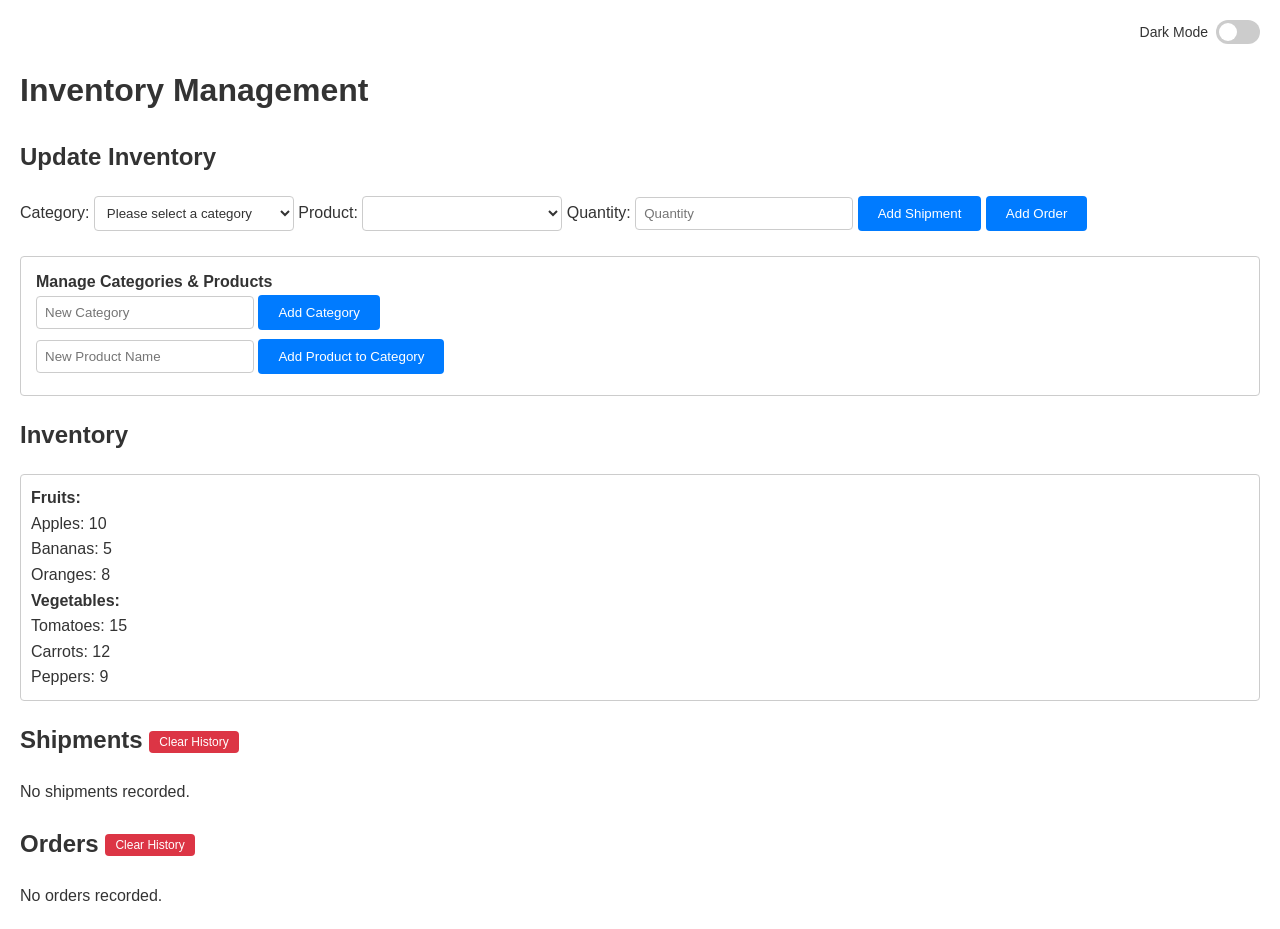
<file: index.html>
<!DOCTYPE html>
<html>
<head>
    <meta charset='utf-8'>
    <meta http-equiv='X-UA-Compatible' content='IE=edge'>
    <title>Page Title</title>
    <meta name='viewport' content='width=device-width, initial-scale=1'>
    <link rel='stylesheet' type='text/css' media='screen' href='main.css'>
    <script src='main.js' defer></script>
</head>
<body>
    <!-- Claude: Added dark mode toggle switch -->
    <div id="themeToggleContainer">
        <span class="toggle-label">Dark Mode</span>
        <label class="toggle-switch">
            <input type="checkbox" id="themeToggle">
            <span class="toggle-slider"></span>
        </label>
    </div>
    <h1>Inventory Management</h1>
    <!-- Claude: Added in-page message banner for user feedback -->
    <div id="messageBanner" class="message-banner hidden"></div>

    <h2>Update Inventory</h2>
    Category: <!-- Claude: Fixed placeholder option to use empty value for validation -->
    <select id="categoryInput"><option value="">Please select a category</option></select>
    Product: <select id="productInput"></select>
    Quantity: <input type="number" id="quantityInput" placeholder="Quantity">
    <button onclick="addShipment()">Add Shipment</button>
    <button onclick="addOrder()">Add Order</button>

    <!-- Claude: Separated category/product controls into their own boxed section -->
    <div id="manageCategoriesBox">
        <strong>Manage Categories & Products</strong><br>
        <input id="newCategoryInput" type="text" placeholder="New Category">
        <button id="addCategoryButton">Add Category</button>
        <br>
        <input id="newProductInput" type="text" placeholder="New Product Name">
        <button id="addProductButton">Add Product to Category</button>
    </div>

    <h2>Inventory</h2>
    <div id="inventoryDisplay"></div>

    <!-- Claude: Added clear buttons for shipment and order history -->
    <h2>Shipments <button id="clearShipmentsButton" class="clear-btn">Clear History</button></h2>
    <div id="shipmentDisplay"></div>

    <h2>Orders <button id="clearOrdersButton" class="clear-btn">Clear History</button></h2>
    <div id="orderDisplay"></div>
</body>
</html>
</file>
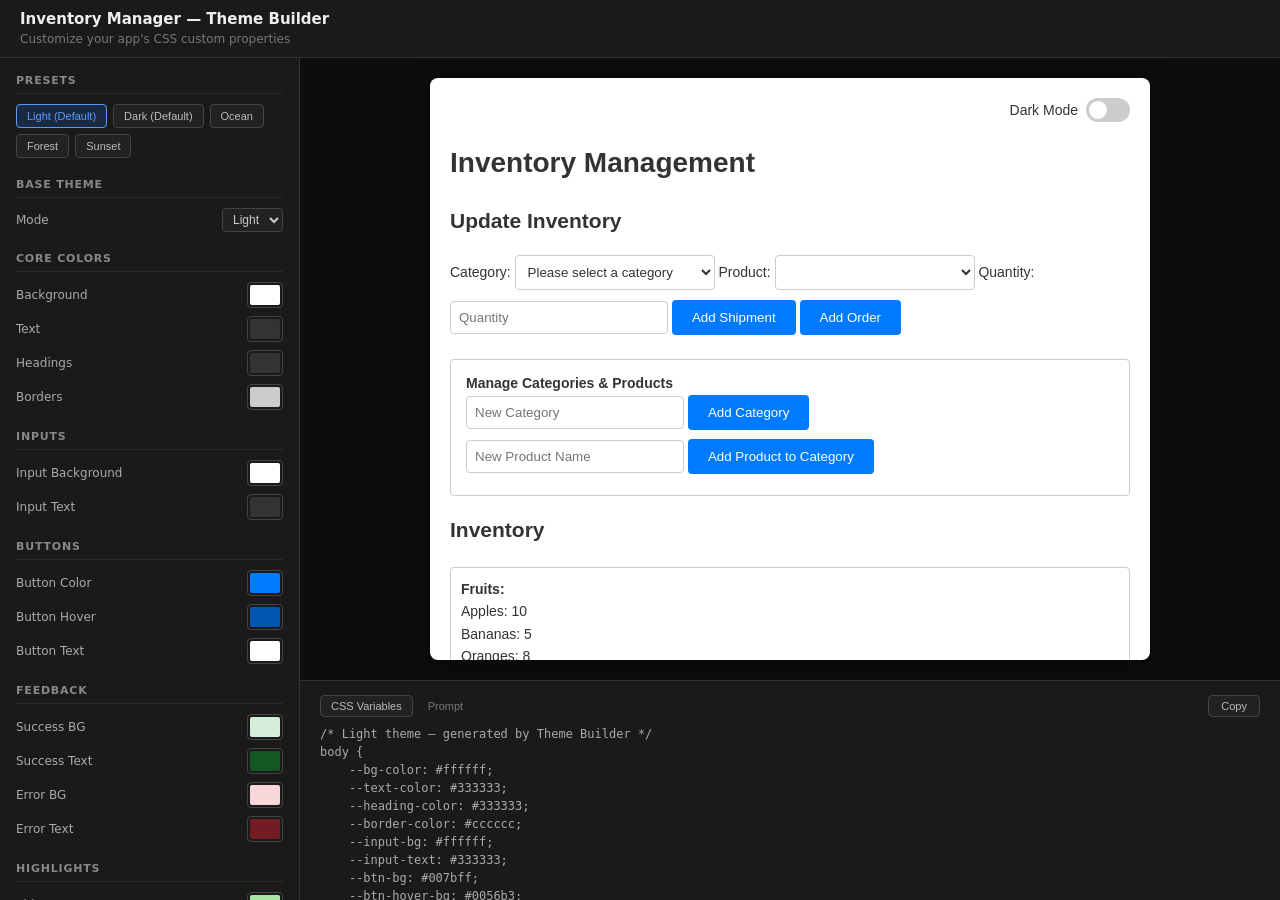
<file: theme-playground.html>
<!DOCTYPE html>
<html lang="en">
<head>
<meta charset="UTF-8">
<meta name="viewport" content="width=device-width, initial-scale=1.0">
<title>Inventory Manager — Theme Builder</title>
<style>
  *, *::before, *::after { box-sizing: border-box; margin: 0; padding: 0; }

  body {
    font-family: -apple-system, BlinkMacSystemFont, 'Segoe UI', system-ui, sans-serif;
    background: #111;
    color: #ccc;
    height: 100vh;
    overflow: hidden;
  }

  /* Layout */
  .app {
    display: grid;
    grid-template-columns: 300px 1fr;
    grid-template-rows: auto 1fr;
    height: 100vh;
  }

  .app-header {
    grid-column: 1 / -1;
    padding: 10px 20px;
    background: #1a1a1a;
    border-bottom: 1px solid #333;
    display: flex;
    align-items: center;
    justify-content: space-between;
  }

  .app-header h1 {
    font-size: 15px;
    font-weight: 600;
    color: #eee;
  }

  .app-header .subtitle {
    font-size: 12px;
    color: #777;
  }

  /* Controls panel */
  .controls {
    background: #1a1a1a;
    border-right: 1px solid #333;
    overflow-y: auto;
    padding: 16px;
  }

  .controls::-webkit-scrollbar { width: 6px; }
  .controls::-webkit-scrollbar-track { background: transparent; }
  .controls::-webkit-scrollbar-thumb { background: #444; border-radius: 3px; }

  .control-group {
    margin-bottom: 20px;
  }

  .control-group h3 {
    font-size: 11px;
    text-transform: uppercase;
    letter-spacing: 0.8px;
    color: #888;
    margin-bottom: 10px;
    padding-bottom: 6px;
    border-bottom: 1px solid #2a2a2a;
  }

  .control-row {
    display: flex;
    align-items: center;
    justify-content: space-between;
    margin-bottom: 8px;
  }

  .control-row label {
    font-size: 12px;
    color: #aaa;
    flex-shrink: 0;
    margin-right: 8px;
  }

  .control-row input[type="color"] {
    -webkit-appearance: none;
    border: 1px solid #444;
    border-radius: 4px;
    width: 36px;
    height: 26px;
    cursor: pointer;
    background: transparent;
    padding: 1px;
  }

  .control-row input[type="color"]::-webkit-color-swatch-wrapper {
    padding: 1px;
  }

  .control-row input[type="color"]::-webkit-color-swatch {
    border: none;
    border-radius: 2px;
  }

  .control-row input[type="range"] {
    width: 100px;
    accent-color: #5b9bf5;
  }

  .control-row .range-value {
    font-size: 11px;
    font-family: 'SF Mono', 'Cascadia Code', 'Consolas', monospace;
    color: #777;
    min-width: 32px;
    text-align: right;
  }

  /* Presets */
  .presets {
    display: flex;
    flex-wrap: wrap;
    gap: 6px;
    margin-bottom: 16px;
  }

  .preset-btn {
    font-size: 11px;
    padding: 5px 10px;
    border: 1px solid #444;
    border-radius: 4px;
    background: #222;
    color: #bbb;
    cursor: pointer;
    transition: all 0.15s;
  }

  .preset-btn:hover {
    border-color: #5b9bf5;
    color: #fff;
  }

  .preset-btn.active {
    border-color: #5b9bf5;
    background: #1a2a40;
    color: #5b9bf5;
  }

  /* Main area */
  .main {
    display: flex;
    flex-direction: column;
    overflow: hidden;
  }

  /* Preview */
  .preview-container {
    flex: 1;
    overflow: hidden;
    display: flex;
    justify-content: center;
    align-items: stretch;
    background: #0d0d0d;
    padding: 20px;
  }

  .preview-frame {
    position: relative;
    width: 100%;
    max-width: 720px;
    border-radius: 8px;
    overflow: hidden;
    box-shadow: 0 4px 24px rgba(0,0,0,0.4);
  }

  .preview-frame iframe {
    display: block;
    width: 100%;
    height: 100%;
    border: none;
  }

  /* Transparent overlay blocks clicks on the iframe */
  .preview-overlay {
    position: absolute;
    inset: 0;
    z-index: 10;
    cursor: default;
  }

  /* Output area */
  .output {
    border-top: 1px solid #333;
    background: #1a1a1a;
    padding: 14px 20px;
    max-height: 220px;
    overflow-y: auto;
  }

  .output-header {
    display: flex;
    justify-content: space-between;
    align-items: center;
    margin-bottom: 8px;
  }

  .output-header h3 {
    font-size: 11px;
    text-transform: uppercase;
    letter-spacing: 0.8px;
    color: #888;
  }

  .copy-btn {
    font-size: 11px;
    padding: 4px 12px;
    border: 1px solid #444;
    border-radius: 4px;
    background: #222;
    color: #bbb;
    cursor: pointer;
    transition: all 0.15s;
  }

  .copy-btn:hover {
    border-color: #5b9bf5;
    color: #fff;
  }

  .copy-btn.copied {
    border-color: #4caf50;
    color: #4caf50;
  }

  .output pre {
    font-family: 'SF Mono', 'Cascadia Code', 'Consolas', monospace;
    font-size: 12px;
    line-height: 1.5;
    color: #aaa;
    white-space: pre-wrap;
    word-break: break-word;
  }

  /* Tab switcher for output */
  .output-tabs {
    display: flex;
    gap: 4px;
  }

  .output-tab {
    font-size: 11px;
    padding: 4px 10px;
    border: 1px solid transparent;
    border-radius: 4px;
    background: transparent;
    color: #777;
    cursor: pointer;
  }

  .output-tab.active {
    border-color: #444;
    background: #222;
    color: #bbb;
  }
</style>
</head>
<body>

<div class="app">
  <div class="app-header">
    <div>
      <h1>Inventory Manager — Theme Builder</h1>
      <span class="subtitle">Customize your app's CSS custom properties</span>
    </div>
  </div>

  <!-- Controls -->
  <div class="controls">
    <div class="control-group">
      <h3>Presets</h3>
      <div class="presets" id="presets"></div>
    </div>

    <div class="control-group">
      <h3>Base Theme</h3>
      <div class="control-row">
        <label>Mode</label>
        <select id="themeMode" style="background:#222;color:#ccc;border:1px solid #444;border-radius:4px;padding:3px 6px;font-size:12px;">
          <option value="light">Light</option>
          <option value="dark">Dark</option>
        </select>
      </div>
    </div>

    <div class="control-group">
      <h3>Core Colors</h3>
      <div class="control-row">
        <label>Background</label>
        <input type="color" id="bgColor">
      </div>
      <div class="control-row">
        <label>Text</label>
        <input type="color" id="textColor">
      </div>
      <div class="control-row">
        <label>Headings</label>
        <input type="color" id="headingColor">
      </div>
      <div class="control-row">
        <label>Borders</label>
        <input type="color" id="borderColor">
      </div>
    </div>

    <div class="control-group">
      <h3>Inputs</h3>
      <div class="control-row">
        <label>Input Background</label>
        <input type="color" id="inputBg">
      </div>
      <div class="control-row">
        <label>Input Text</label>
        <input type="color" id="inputText">
      </div>
    </div>

    <div class="control-group">
      <h3>Buttons</h3>
      <div class="control-row">
        <label>Button Color</label>
        <input type="color" id="btnBg">
      </div>
      <div class="control-row">
        <label>Button Hover</label>
        <input type="color" id="btnHoverBg">
      </div>
      <div class="control-row">
        <label>Button Text</label>
        <input type="color" id="btnText">
      </div>
    </div>

    <div class="control-group">
      <h3>Feedback</h3>
      <div class="control-row">
        <label>Success BG</label>
        <input type="color" id="msgSuccessBg">
      </div>
      <div class="control-row">
        <label>Success Text</label>
        <input type="color" id="msgSuccessText">
      </div>
      <div class="control-row">
        <label>Error BG</label>
        <input type="color" id="msgErrorBg">
      </div>
      <div class="control-row">
        <label>Error Text</label>
        <input type="color" id="msgErrorText">
      </div>
    </div>

    <div class="control-group">
      <h3>Highlights</h3>
      <div class="control-row">
        <label>Shipment</label>
        <input type="color" id="highlightShipment">
      </div>
      <div class="control-row">
        <label>Order</label>
        <input type="color" id="highlightOrder">
      </div>
    </div>

    <div class="control-group">
      <h3>Sizing</h3>
      <div class="control-row">
        <label>Font Size</label>
        <input type="range" id="fontSize" min="12" max="20" step="1">
        <span class="range-value" id="fontSizeVal"></span>
      </div>
      <div class="control-row">
        <label>Border Radius</label>
        <input type="range" id="borderRadius" min="0" max="16" step="1">
        <span class="range-value" id="borderRadiusVal"></span>
      </div>
      <div class="control-row">
        <label>Spacing</label>
        <input type="range" id="spacing" min="12" max="32" step="2">
        <span class="range-value" id="spacingVal"></span>
      </div>
    </div>
  </div>

  <!-- Main content area -->
  <div class="main">
    <div class="preview-container">
      <div class="preview-frame">
        <iframe id="previewFrame" src="index.html"></iframe>
        <div class="preview-overlay"></div>
      </div>
    </div>

    <!-- Output -->
    <div class="output">
      <div class="output-header">
        <div class="output-tabs">
          <button class="output-tab active" data-tab="css" onclick="switchTab('css')">CSS Variables</button>
          <button class="output-tab" data-tab="prompt" onclick="switchTab('prompt')">Prompt</button>
        </div>
        <button class="copy-btn" id="copyBtn" onclick="copyOutput()">Copy</button>
      </div>
      <pre id="outputPre"></pre>
    </div>
  </div>
</div>

<script>
// ── Defaults ────────────────────────────────────────────────
const LIGHT_DEFAULTS = {
  bgColor: '#ffffff', textColor: '#333333', headingColor: '#333333',
  borderColor: '#cccccc', inputBg: '#ffffff', inputText: '#333333',
  btnBg: '#007bff', btnHoverBg: '#0056b3', btnText: '#ffffff',
  highlightShipment: '#a8e6a3', highlightOrder: '#f5a623',
  msgSuccessBg: '#d4edda', msgSuccessText: '#155724',
  msgErrorBg: '#f8d7da', msgErrorText: '#721c24',
  fontSize: 14, borderRadius: 4, spacing: 20
};

const DARK_DEFAULTS = {
  bgColor: '#1e1e1e', textColor: '#e0e0e0', headingColor: '#e0e0e0',
  borderColor: '#8b8484', inputBg: '#2c2c2c', inputText: '#e0e0e0',
  btnBg: '#0d6efd', btnHoverBg: '#3d8bfd', btnText: '#ffffff',
  highlightShipment: '#2e7d32', highlightOrder: '#e65100',
  msgSuccessBg: '#1b4332', msgSuccessText: '#a8e6a3',
  msgErrorBg: '#4a1c1c', msgErrorText: '#f5a6a6',
  fontSize: 14, borderRadius: 4, spacing: 20
};

const PRESETS = {
  'Light (Default)': { mode: 'light', ...LIGHT_DEFAULTS },
  'Dark (Default)': { mode: 'dark', ...DARK_DEFAULTS },
  'Ocean':  {
    mode: 'dark',
    bgColor: '#0b1929', textColor: '#b2d4f5', headingColor: '#e3f0ff',
    borderColor: '#1e3a5f', inputBg: '#0f2440', inputText: '#b2d4f5',
    btnBg: '#1976d2', btnHoverBg: '#2196f3', btnText: '#ffffff',
    highlightShipment: '#004d40', highlightOrder: '#e65100',
    msgSuccessBg: '#0d3b2e', msgSuccessText: '#80cbc4',
    msgErrorBg: '#3e1a1a', msgErrorText: '#ef9a9a',
    fontSize: 14, borderRadius: 6, spacing: 20
  },
  'Forest': {
    mode: 'light',
    bgColor: '#f5f7f2', textColor: '#2d3b2d', headingColor: '#1a2e1a',
    borderColor: '#c5d4b5', inputBg: '#ffffff', inputText: '#2d3b2d',
    btnBg: '#2e7d32', btnHoverBg: '#1b5e20', btnText: '#ffffff',
    highlightShipment: '#a5d6a7', highlightOrder: '#ffb74d',
    msgSuccessBg: '#e8f5e9', msgSuccessText: '#1b5e20',
    msgErrorBg: '#fce4ec', msgErrorText: '#b71c1c',
    fontSize: 14, borderRadius: 6, spacing: 22
  },
  'Sunset': {
    mode: 'dark',
    bgColor: '#1a1018', textColor: '#e8d5d0', headingColor: '#ffeedd',
    borderColor: '#3d2833', inputBg: '#241520', inputText: '#e8d5d0',
    btnBg: '#e65100', btnHoverBg: '#ff6d00', btnText: '#ffffff',
    highlightShipment: '#ff8a65', highlightOrder: '#ffab40',
    msgSuccessBg: '#1b3a2a', msgSuccessText: '#a5d6a7',
    msgErrorBg: '#4a1a1a', msgErrorText: '#ef9a9a',
    fontSize: 14, borderRadius: 8, spacing: 20
  }
};

// ── State ───────────────────────────────────────────────────
const state = { mode: 'light', ...LIGHT_DEFAULTS };
let activePreset = 'Light (Default)';
let activeTab = 'css';

// ── Control IDs mapped to state keys ────────────────────────
const COLOR_CONTROLS = [
  'bgColor', 'textColor', 'headingColor', 'borderColor',
  'inputBg', 'inputText', 'btnBg', 'btnHoverBg', 'btnText',
  'msgSuccessBg', 'msgSuccessText', 'msgErrorBg', 'msgErrorText',
  'highlightShipment', 'highlightOrder'
];

const RANGE_CONTROLS = [
  { id: 'fontSize', valId: 'fontSizeVal', unit: 'px' },
  { id: 'borderRadius', valId: 'borderRadiusVal', unit: 'px' },
  { id: 'spacing', valId: 'spacingVal', unit: 'px' }
];

// ── Init ────────────────────────────────────────────────────
function init() {
  buildPresets();
  bindControls();
  syncControlsFromState();

  const iframe = document.getElementById('previewFrame');
  iframe.addEventListener('load', () => updateAll());

  updateOutput(); // show output immediately; preview updates on iframe load
}

function buildPresets() {
  const container = document.getElementById('presets');
  for (const name of Object.keys(PRESETS)) {
    const btn = document.createElement('button');
    btn.className = 'preset-btn' + (name === activePreset ? ' active' : '');
    btn.textContent = name;
    btn.addEventListener('click', () => applyPreset(name));
    container.appendChild(btn);
  }
}

function applyPreset(name) {
  const preset = PRESETS[name];
  if (!preset) return;
  activePreset = name;
  Object.assign(state, preset);
  document.getElementById('themeMode').value = state.mode;
  syncControlsFromState();
  updateAll();
  document.querySelectorAll('.preset-btn').forEach(b => {
    b.classList.toggle('active', b.textContent === name);
  });
}

function bindControls() {
  // Mode select
  document.getElementById('themeMode').addEventListener('change', (e) => {
    state.mode = e.target.value;
    const defaults = state.mode === 'dark' ? DARK_DEFAULTS : LIGHT_DEFAULTS;
    Object.assign(state, defaults);
    syncControlsFromState();
    activePreset = null;
    clearActivePreset();
    updateAll();
  });

  // Color pickers
  for (const key of COLOR_CONTROLS) {
    document.getElementById(key).addEventListener('input', (e) => {
      state[key] = e.target.value;
      activePreset = null;
      clearActivePreset();
      updateAll();
    });
  }

  // Range sliders
  for (const { id, valId, unit } of RANGE_CONTROLS) {
    document.getElementById(id).addEventListener('input', (e) => {
      state[id] = parseInt(e.target.value);
      document.getElementById(valId).textContent = e.target.value + unit;
      activePreset = null;
      clearActivePreset();
      updateAll();
    });
  }
}

function syncControlsFromState() {
  for (const key of COLOR_CONTROLS) {
    document.getElementById(key).value = state[key];
  }
  for (const { id, valId, unit } of RANGE_CONTROLS) {
    document.getElementById(id).value = state[id];
    document.getElementById(valId).textContent = state[id] + unit;
  }
}

function clearActivePreset() {
  document.querySelectorAll('.preset-btn').forEach(b => b.classList.remove('active'));
}

// ── Render ──────────────────────────────────────────────────
function updateAll() {
  renderPreview();
  updateOutput();
}

function renderPreview() {
  const iframe = document.getElementById('previewFrame');
  const iDoc = iframe.contentDocument;
  if (!iDoc || !iDoc.body) return;

  const s = state;

  // Force dark/light mode on the iframe's body, bypassing its own toggle logic
  if (s.mode === 'dark') {
    iDoc.body.setAttribute('data-theme', 'dark');
  } else {
    iDoc.body.removeAttribute('data-theme');
  }

  // Inject (or update) a style tag with our CSS variable overrides
  let styleEl = iDoc.getElementById('playground-overrides');
  if (!styleEl) {
    styleEl = iDoc.createElement('style');
    styleEl.id = 'playground-overrides';
    iDoc.head.appendChild(styleEl);
  }

  styleEl.textContent = `
    /* Theme Builder overrides */
    body, body[data-theme="dark"] {
      --bg-color: ${s.bgColor} !important;
      --text-color: ${s.textColor} !important;
      --heading-color: ${s.headingColor} !important;
      --border-color: ${s.borderColor} !important;
      --input-bg: ${s.inputBg} !important;
      --input-text: ${s.inputText} !important;
      --btn-bg: ${s.btnBg} !important;
      --btn-hover-bg: ${s.btnHoverBg} !important;
      --btn-text: ${s.btnText} !important;
      --highlight-shipment: ${s.highlightShipment} !important;
      --highlight-order: ${s.highlightOrder} !important;
      --msg-success-bg: ${s.msgSuccessBg} !important;
      --msg-success-text: ${s.msgSuccessText} !important;
      --msg-error-bg: ${s.msgErrorBg} !important;
      --msg-error-text: ${s.msgErrorText} !important;
    }
    body {
      font-size: ${s.fontSize}px !important;
      margin: ${s.spacing}px !important;
    }
    input, select, button, .message-banner, #inventoryDisplay, #manageCategoriesBox {
      border-radius: ${s.borderRadius}px !important;
    }
  `;
}

// ── Output ──────────────────────────────────────────────────
function updateOutput() {
  const pre = document.getElementById('outputPre');
  if (activeTab === 'css') {
    pre.textContent = generateCSS();
  } else {
    pre.textContent = generatePrompt();
  }
}

function generateCSS() {
  const s = state;
  const isDark = s.mode === 'dark';
  const selector = isDark ? 'body[data-theme="dark"]' : 'body';

  let css = `/* ${isDark ? 'Dark' : 'Light'} theme — generated by Theme Builder */\n`;
  css += `${selector} {\n`;
  css += `    --bg-color: ${s.bgColor};\n`;
  css += `    --text-color: ${s.textColor};\n`;
  css += `    --heading-color: ${s.headingColor};\n`;
  css += `    --border-color: ${s.borderColor};\n`;
  css += `    --input-bg: ${s.inputBg};\n`;
  css += `    --input-text: ${s.inputText};\n`;
  css += `    --btn-bg: ${s.btnBg};\n`;
  css += `    --btn-hover-bg: ${s.btnHoverBg};\n`;
  css += `    --btn-text: ${s.btnText};\n`;
  css += `    --highlight-shipment: ${s.highlightShipment};\n`;
  css += `    --highlight-order: ${s.highlightOrder};\n`;
  css += `    --msg-success-bg: ${s.msgSuccessBg};\n`;
  css += `    --msg-success-text: ${s.msgSuccessText};\n`;
  css += `    --msg-error-bg: ${s.msgErrorBg};\n`;
  css += `    --msg-error-text: ${s.msgErrorText};\n`;
  css += `}`;

  const defaults = isDark ? DARK_DEFAULTS : LIGHT_DEFAULTS;
  if (s.fontSize !== defaults.fontSize || s.borderRadius !== defaults.borderRadius || s.spacing !== defaults.spacing) {
    css += `\n\n/* Sizing overrides */\n`;
    if (s.fontSize !== defaults.fontSize) {
      css += `body { font-size: ${s.fontSize}px; }\n`;
    }
    if (s.borderRadius !== defaults.borderRadius) {
      css += `input, select, button, .message-banner, #inventoryDisplay, #manageCategoriesBox {\n`;
      css += `    border-radius: ${s.borderRadius}px;\n}\n`;
    }
    if (s.spacing !== defaults.spacing) {
      css += `body { margin: ${s.spacing}px; }\n`;
    }
  }

  return css;
}

function generatePrompt() {
  const s = state;
  const defaults = s.mode === 'dark' ? DARK_DEFAULTS : LIGHT_DEFAULTS;
  const parts = [];

  // Identify non-default changes
  const colorNames = {
    bgColor: 'background', textColor: 'text color', headingColor: 'heading color',
    borderColor: 'border color', inputBg: 'input background', inputText: 'input text',
    btnBg: 'button color', btnHoverBg: 'button hover color', btnText: 'button text',
    highlightShipment: 'shipment highlight', highlightOrder: 'order highlight',
    msgSuccessBg: 'success background', msgSuccessText: 'success text',
    msgErrorBg: 'error background', msgErrorText: 'error text'
  };

  const colorChanges = [];
  for (const [key, label] of Object.entries(colorNames)) {
    if (s[key] !== defaults[key]) {
      colorChanges.push(`${label} to ${s[key]}`);
    }
  }

  if (colorChanges.length > 0) {
    parts.push('Change ' + colorChanges.join(', ') + '.');
  }

  if (s.fontSize !== defaults.fontSize) {
    parts.push(`Set the base font size to ${s.fontSize}px.`);
  }
  if (s.borderRadius !== defaults.borderRadius) {
    parts.push(`Use a border-radius of ${s.borderRadius}px for inputs, buttons, and containers.`);
  }
  if (s.spacing !== defaults.spacing) {
    parts.push(`Use ${s.spacing}px for body margin/padding.`);
  }

  if (parts.length === 0) {
    return `Using the default ${s.mode} theme — no changes from baseline.`;
  }

  return `Update the ${s.mode} theme in main.css:\n\n${parts.join('\n')}`;
}

// ── Tab switching ───────────────────────────────────────────
function switchTab(tab) {
  activeTab = tab;
  document.querySelectorAll('.output-tab').forEach(t => {
    t.classList.toggle('active', t.dataset.tab === tab);
  });
  updateOutput();
}

// ── Copy ────────────────────────────────────────────────────
function copyOutput() {
  const text = document.getElementById('outputPre').textContent;
  navigator.clipboard.writeText(text).then(() => {
    const btn = document.getElementById('copyBtn');
    btn.textContent = 'Copied!';
    btn.classList.add('copied');
    setTimeout(() => {
      btn.textContent = 'Copy';
      btn.classList.remove('copied');
    }, 1500);
  });
}

// ── Go ──────────────────────────────────────────────────────
init();
</script>
</body>
</html>
</file>
<file: main.css>
/* styles.css */
/* This is just some basic formatting to get us started. */

/* Claude: Added CSS custom properties for dark mode theming */
body {
    --bg-color: #ffffff;
    --text-color: #333333;
    --heading-color: #333333;
    --border-color: #cccccc;
    --input-bg: #ffffff;
    --input-text: #333333;
    --btn-bg: #007bff;
    --btn-hover-bg: #0056b3;
    --btn-text: #ffffff;
    --highlight-shipment: #a8e6a3;
    --highlight-order: #f5a623;
    --msg-success-bg: #d4edda;
    --msg-success-text: #155724;
    --msg-error-bg: #f8d7da;
    --msg-error-text: #721c24;
}

body[data-theme="dark"] {
    --bg-color: #1e1e1e;
    --text-color: #e0e0e0;
    --heading-color: #e0e0e0;
    --border-color: #8b8484;
    --input-bg: #2c2c2c;
    --input-text: #e0e0e0;
    --btn-bg: #0d6efd;
    --btn-hover-bg: #3d8bfd;
    --btn-text: #ffffff;
    --highlight-shipment: #2e7d32;
    --highlight-order: #e65100;
    --msg-success-bg: #1b4332;
    --msg-success-text: #a8e6a3;
    --msg-error-bg: #4a1c1c;
    --msg-error-text: #f5a6a6;
}

/* Body styles */
body {
    font-family: Arial, sans-serif;
    line-height: 1.6;
    margin: 20px;
    background-color: var(--bg-color);
    color: var(--text-color);
    transition: background-color 0.3s, color 0.3s;
}

/* Heading styles */
h1, h2 {
    color: var(--heading-color);
}

/* Form and input styles */
input[type="number"], input[type="text"], select {
    margin-bottom: 10px;
    padding: 8px;
    width: 200px;
    background-color: var(--input-bg);
    color: var(--input-text);
    border: 1px solid var(--border-color);
    border-radius: 4px;
}

/* Button styles */
button {
    padding: 10px 20px;
    background-color: var(--btn-bg);
    color: var(--btn-text);
    border: none;
    border-radius: 4px;
    cursor: pointer;
}

button:hover {
    background-color: var(--btn-hover-bg);
}

/* Claude: Clear history button styling */
.clear-btn {
    font-size: 12px;
    padding: 4px 10px;
    background-color: #dc3545;
    vertical-align: middle;
}

.clear-btn:hover {
    background-color: #a71d2a;
}

/* Claude: Boxed section for category/product management */
#manageCategoriesBox {
    margin-top: 15px;
    padding: 12px 15px;
    border: 1px solid var(--border-color);
    border-radius: 4px;
    display: block;
}

/* Inventory display styles */
#inventoryDisplay {
    margin-top: 20px;
    padding: 10px;
    border: 1px solid var(--border-color);
    border-radius: 4px;
}


/* Claude: Added highlight animations for shipment/order feedback */
@keyframes highlight-shipment {
    0%   { background-color: var(--highlight-shipment); }
    100% { background-color: transparent; }
}

@keyframes highlight-order {
    0%   { background-color: var(--highlight-order); }
    100% { background-color: transparent; }
}

.highlight-shipment {
    animation: highlight-shipment 1.5s ease-out;
}

.highlight-order {
    animation: highlight-order 1.5s ease-out;
}

/* Claude: Dark mode toggle switch styling */
#themeToggleContainer {
    text-align: right;
    margin-bottom: 10px;
    display: flex;
    align-items: center;
    justify-content: flex-end;
    gap: 8px;
}

.toggle-label {
    font-size: 14px;
}

.toggle-switch {
    position: relative;
    display: inline-block;
    width: 44px;
    height: 24px;
}

.toggle-switch input {
    opacity: 0;
    width: 0;
    height: 0;
}

.toggle-slider {
    position: absolute;
    cursor: pointer;
    top: 0;
    left: 0;
    right: 0;
    bottom: 0;
    background-color: #ccc;
    border-radius: 24px;
    transition: background-color 0.3s;
}

.toggle-slider::before {
    content: "";
    position: absolute;
    height: 18px;
    width: 18px;
    left: 3px;
    bottom: 3px;
    background-color: white;
    border-radius: 50%;
    transition: transform 0.3s;
}

.toggle-switch input:checked + .toggle-slider {
    background-color: var(--btn-bg);
}

.toggle-switch input:checked + .toggle-slider::before {
    transform: translateX(20px);
}

/* Claude: Message banner for user feedback */
.message-banner {
    padding: 10px 15px;
    border-radius: 4px;
    margin-bottom: 15px;
    font-size: 14px;
    transition: opacity 0.3s;
}

.message-banner.hidden {
    display: none;
}

.message-banner.success {
    background-color: var(--msg-success-bg);
    color: var(--msg-success-text);
    border: 1px solid var(--msg-success-text);
}

.message-banner.error {
    background-color: var(--msg-error-bg);
    color: var(--msg-error-text);
    border: 1px solid var(--msg-error-text);
}
</file>
